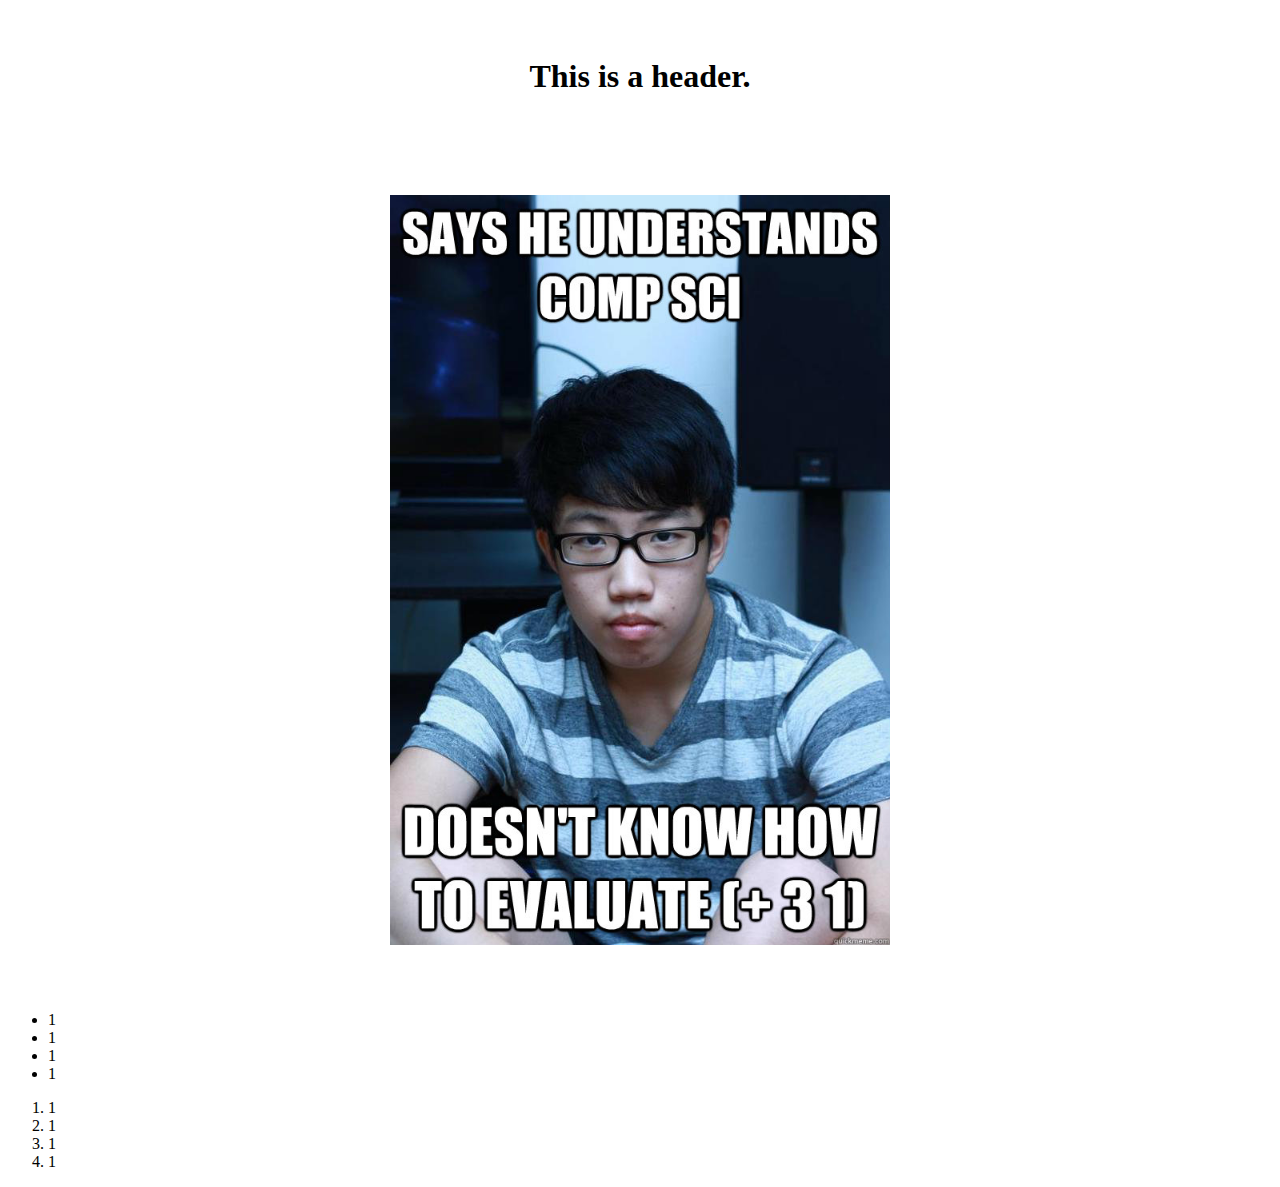
<file: 20170914 WebDev Tutorial/index.html>
<!DOCTYPE html>
<html>
    <head>
        <title>Hello World</title>
        <link rel='stylesheet' type='text/css' href='styles.css'/>
    </head>
    <body>
        <h1 class='center'><b>This is a header.</b></h1>
        <a href='https://google.com' ><img alt='meme' title='a meme' src='pic.jpg' width='500px' class='center'></a>
        <div>
            <ul>
                <li><span>1</span></li>
                <li>1</li>
                <li>1</li>
                <li>1</li>
            </ul>
            <ol>
                <li>1</li>
                <li>1</li>
                <li>1</li>
                <li>1</li>
            </ol>
        </div>
    </body>
</html>
</file>
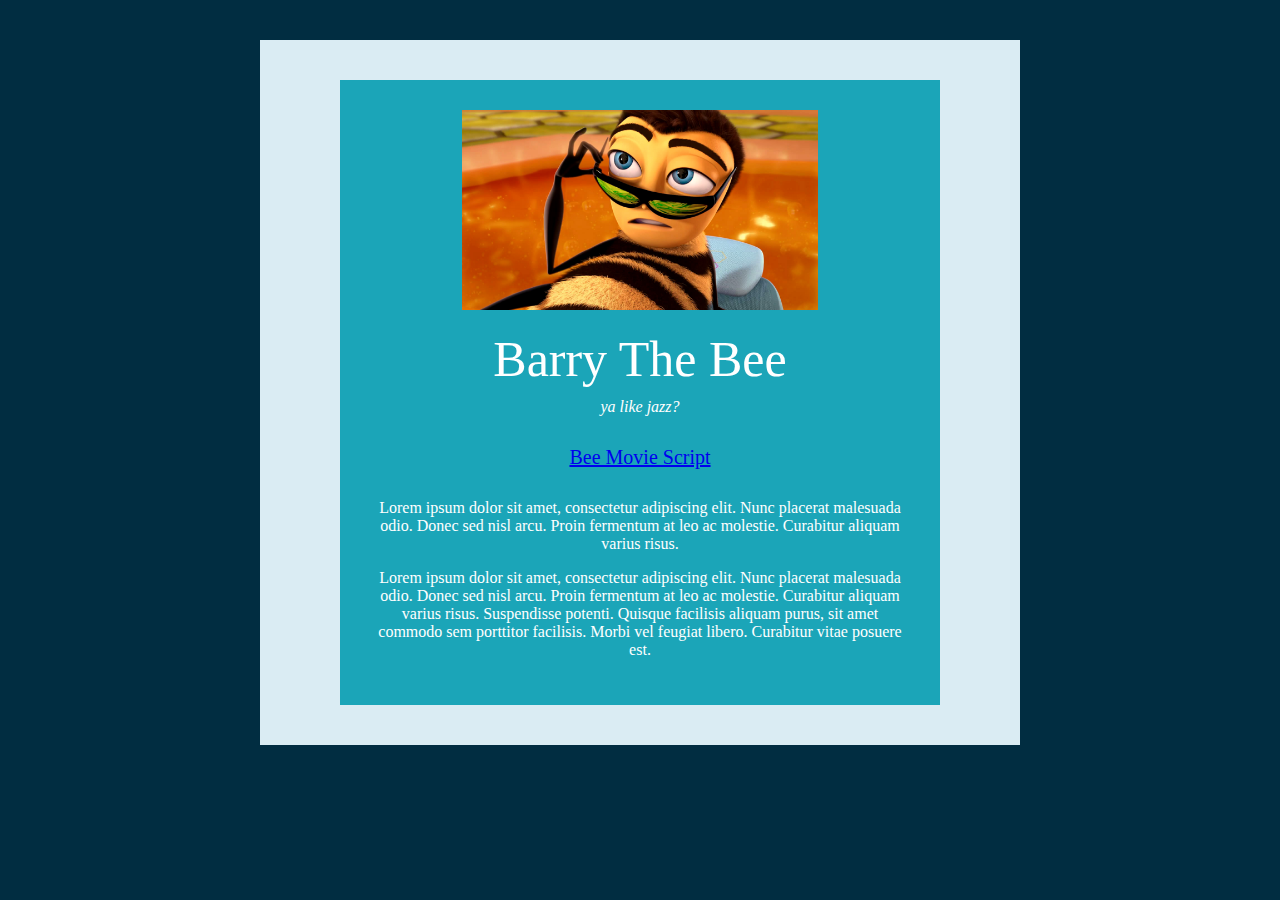
<file: 20170921 Design Challenge/index.html>
<html>
    <head>
        <title>20170921 CS 196 Design Challenge</title>
        <link href="css/styles.css" type="text/css" rel="stylesheet">
    </head>

    <body>
        <div class="container">
            <div class="card">
                <img class="card-image" src="img/bee.jpg" alt="Barry the bee">
                <span class="card-title">Barry The Bee</span>
                <span class="card-subtitle">ya like jazz?</span>
                <span class="card-link"><a href="/">Bee Movie Script</a></span>
                <div class="card-content">
                    <p>Lorem ipsum dolor sit amet, consectetur adipiscing elit. Nunc placerat malesuada odio. Donec sed nisl arcu. Proin fermentum at leo ac molestie. Curabitur aliquam varius risus. </p>
                    <p>Lorem ipsum dolor sit amet, consectetur adipiscing elit. Nunc placerat malesuada odio. Donec sed nisl arcu. Proin fermentum at leo ac molestie. Curabitur aliquam varius risus. Suspendisse potenti. Quisque facilisis aliquam purus, sit amet commodo sem porttitor facilisis. Morbi vel feugiat libero. Curabitur vitae posuere est.</p>
                <div>
            </div>
        </div>
    </body>
</html>
</file>
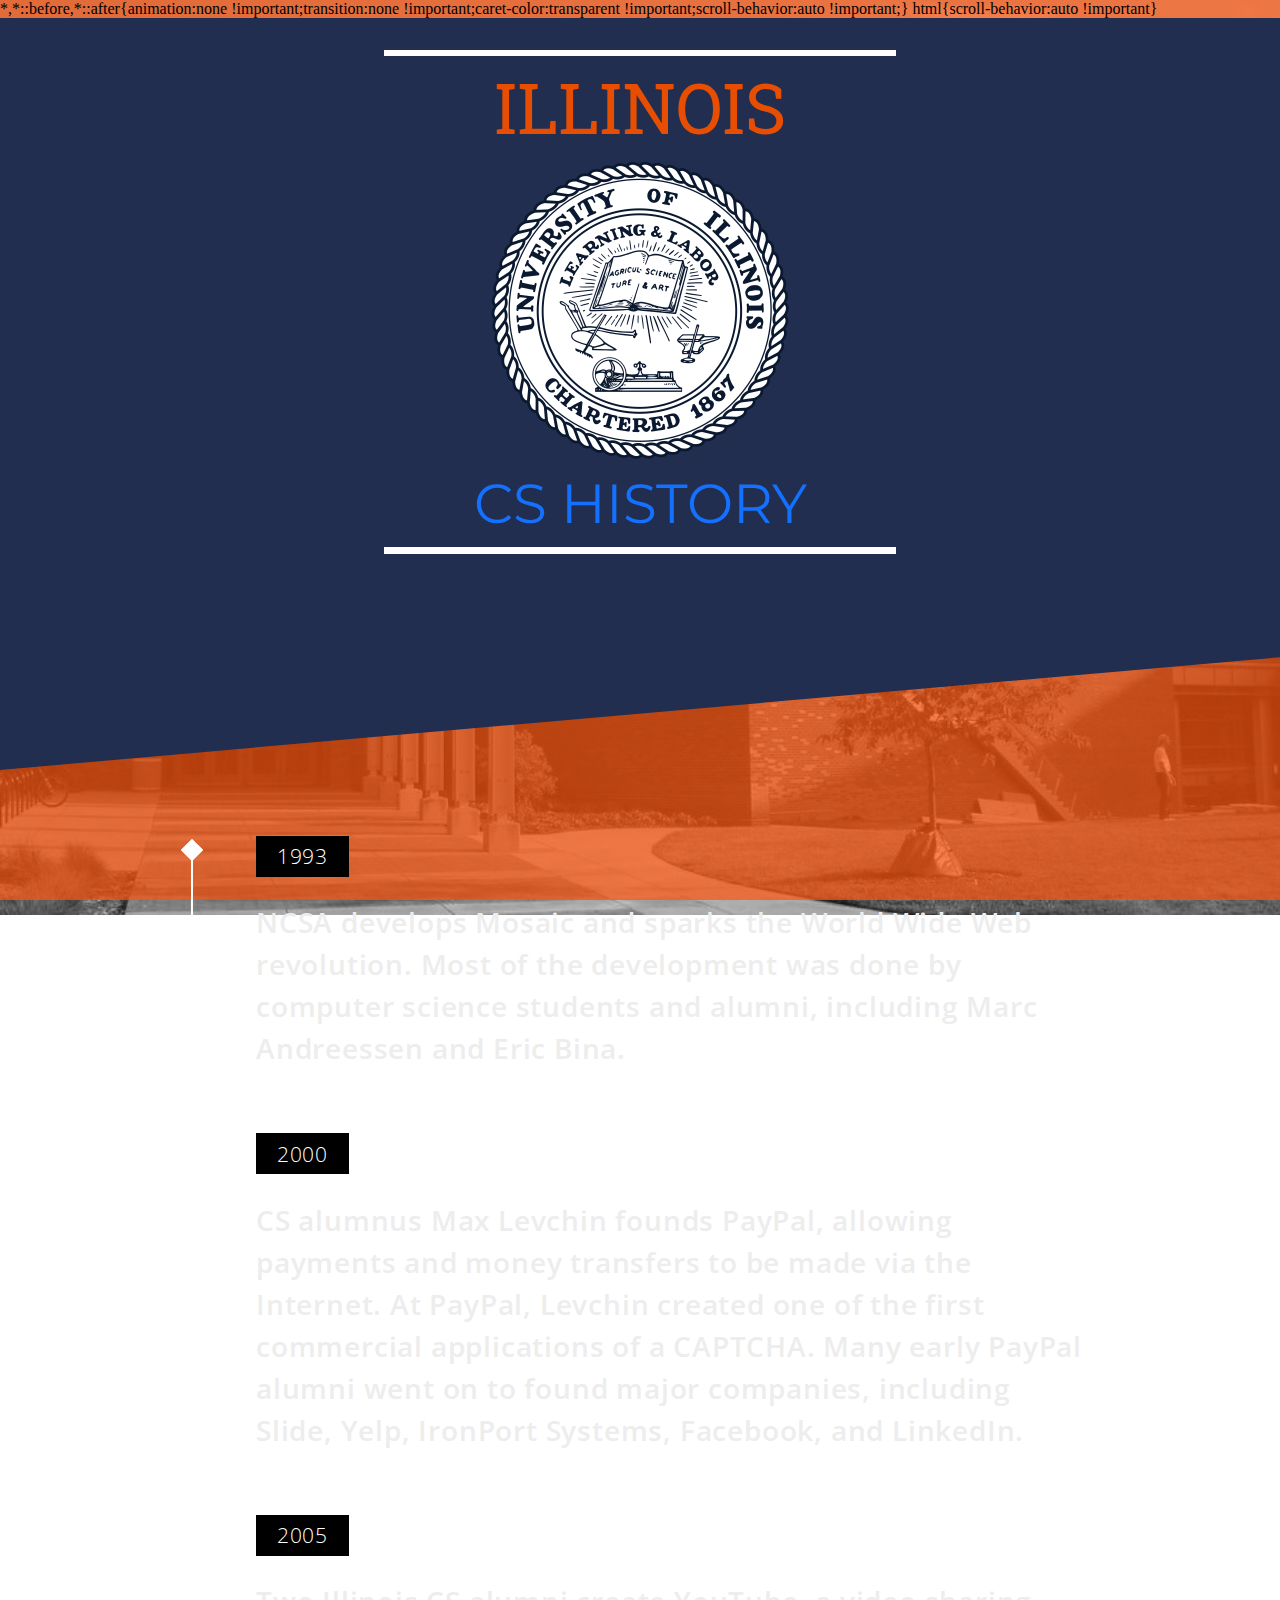
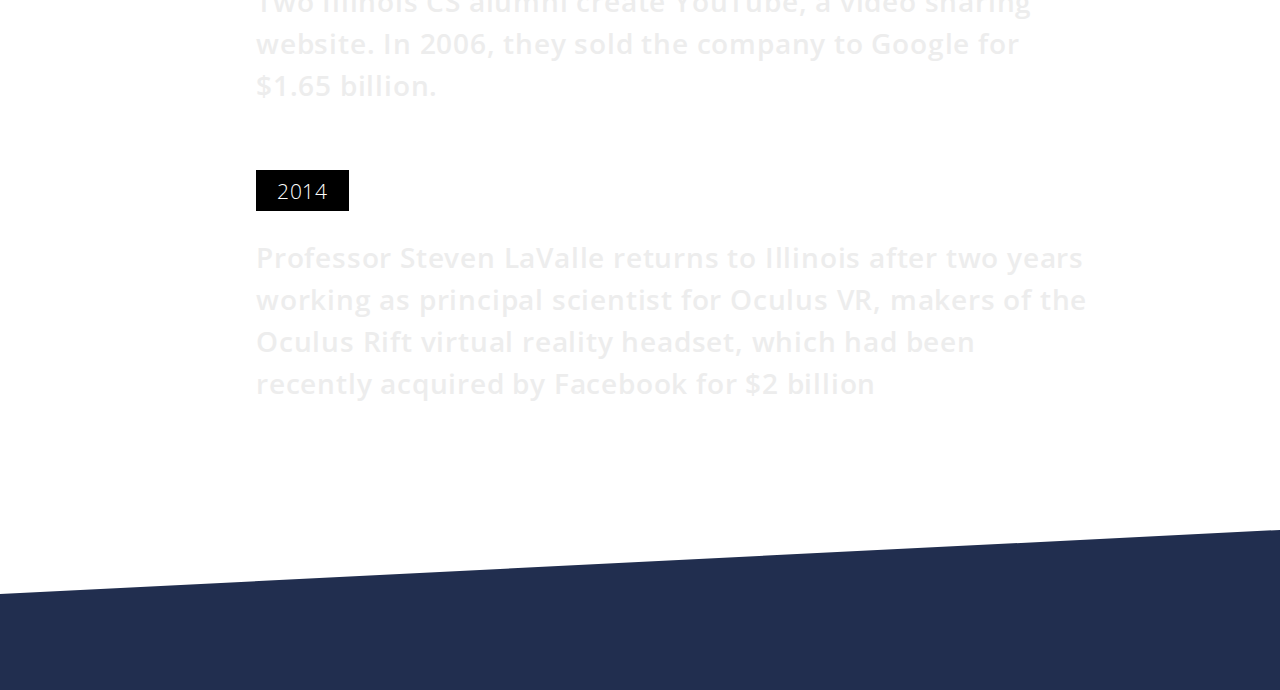
<file: 20170922 WebDev Design Challenge/index.html>
<!DOCTYPE html>
<html>
<head>
    <meta charset="UTF-8" />
    <link type="text/css" rel="stylesheet" href="css/reset.css"/>
    <link type="text/css" rel="stylesheet" href="css/styles.css"/>
    <link type="text/css" rel="stylesheet" href="css/timeline-styles.css"/>
</head>

<body>
    <div class="background-image"></div>
    <div id="landing" class="section">
        <span>&nbsp;</span>
        <span class="horizontal-line">&nbsp;</span>
        <span id="landing-title"><i>ILLINOIS</i></span><br>
        <img src="img/illinois.png"/ id="illini-logo"><br>
        <span id="landing-subtitle">CS HISTORY</span>
        <span class="horizontal-line">&nbsp;</span>
    </div>
    <div class="section">
        <ul class="timeline">
            <li class="timeline-event">
                <label class="timeline-event-icon"></label>
                <div class="timeline-event-copy">
                    <p class="timeline-event-thumbnail">1993</p>
                    <h3>NCSA develops Mosaic and sparks the World Wide Web revolution. Most of the development was done by computer science students and alumni, including Marc Andreessen and Eric Bina.</h3>
                </div>
            </li>
            <li class="timeline-event">
                <label class="timeline-event-icon"></label>
                <div class="timeline-event-copy">
                    <p class="timeline-event-thumbnail">2000</p>
                    <h3>CS alumnus Max Levchin founds PayPal, allowing payments and money transfers to be made via the Internet. At PayPal, Levchin created one of the first commercial applications of a CAPTCHA. Many early PayPal alumni went on to found major companies, including Slide, Yelp, IronPort Systems, Facebook, and LinkedIn.</h3>
                </div>
            </li>
            <li class="timeline-event">
                <label class="timeline-event-icon"></label>
                <div class="timeline-event-copy">
                    <p class="timeline-event-thumbnail">2005</p>
                    <h3>Two Illinois CS alumni create YouTube, a video sharing website. In 2006, they sold the company to Google for $1.65 billion.</h3>
                </div>
            </li>
            <li class="timeline-event">
                <label class="timeline-event-icon"></label>
                <div class="timeline-event-copy">
                    <p class="timeline-event-thumbnail">2014</p>
                    <h3>Professor Steven LaValle returns to Illinois after two years working as principal scientist for Oculus VR, makers of the Oculus Rift virtual reality headset, which had been recently acquired by Facebook for $2 billion</h3>
                </div>
            </li>
        </ul>
    </div>
    <div id="footer" class="section">
        &nbsp;
    </div>
</body>
</html>
</file>
<file: 20170914 WebDev Tutorial/styles.css>
.center {
    display: block;
    text-align: center;
    padding: 50px;
    margin: 0 auto;
}
</file>
<file: 20170921 Design Challenge/css/styles.css>
body {
    background-color: #012D41;
    color: white;
}
.container {
    display: block;
    width: 600px;
    margin: 40px auto;
    background-color: #DAECF3;
    padding: 40px 80px;
}


/* Card Style Properties */
.card {
    background-color: #1BA5B8;
    padding: 30px;
    text-align: center;
}
.card-image {
    height: 200px;
}
.card-title, .card-subtitle, .card-link {
    display: block;
}
.card-title {
    font-size: 50px;
    margin: 20px;
    margin-bottom: 10px;
}
.card-subtitle {
    font-style: italic;
    margin: 10px;
}
.card-link {
    margin: 30px;
    font-size: 20px;
}
</file>
<file: 20170922 WebDev Design Challenge/css/styles.css>
@import url('https://fonts.googleapis.com/css?family=Montserrat:100|Roboto+Slab:700|Roboto:500');

html, body {
    background:
        linear-gradient(
            rgba(255, 85, 15, 0.7),
            rgba(255, 85, 15, 0.7)
        ),
        url("../img/siebel.jpg");
    background-repeat: no-repeat;
    background-size:cover;
    background-attachment: fixed;
    margin: 0;
}
.horizontal-line {
    width: 40%;
    height: .4em;
    background-color: white;
    display: block;
    margin: 1em auto;
}


#illini-logo {
    margin: 0 auto;
    margin-top: 2em;
    display: block;
    width: 300px;
}


#landing, #footer {
background-color: #212E4F;
}
#landing {
    height: 47em;
    width: 100%;
    clip-path: polygon(0 0, 100% 0, 100% 85%, 0 100%);
}
#landing-title, #landing-subtitle {
    display: block;
    text-align: center;
    margin: 0 auto;
}
#landing-title {
    font-size: 70px;
    font-family: 'Roboto Slab', serif;
    margin-bottom: -30px;
    color: #E84E01;
}
#landing-subtitle {
    font-size: 55px;
    font-family: 'Montserrat', sans-serif;
    color: #1471FF;
}
#footer {
    height: 10em;
    clip-path: polygon(0 40%, 100% 0, 100% 100%, 0% 100%);
}
</file>
<file: 20170922 WebDev Design Challenge/css/timeline-styles.css>
/* Technically using a CodePen is not against the rules.
    This is not an external library, and the rules did not
    specify that I must be the author of all html and css,
    it only specified that the website must only be writtened
    in html and css. Code sample has been modified to fit needs.

    Here's the CodePen: https://codepen.io/Fischaela/pen/sJdqg/ */



/* Variables */
/* Fonts */
@import url(https://fonts.googleapis.com/css?family=Open+Sans:300,700);
.timeline {
  font-family: 'Open Sans', 'Helvetica Neue', Helvetica, Arial, sans-serif;
  font-size: 1em;
  font-weight: 300;
  line-height: 1.5;
  letter-spacing: 0.05em;
  color: #EDEDED;
}

/* Layout */
* {
  -moz-box-sizing: border-box;
  -webkit-box-sizing: border-box;
  box-sizing: border-box;
}

/* Styling */
.timeline {
  position: relative;
  max-width: 90%;
  margin: 4em auto;
  margin-left: 10em;
}
.timeline:before {
  background-color: white;
  content: '';
  margin-left: -1px;
  margin-top:10px;
  position: absolute;
  top: 0;
  left: 2em;
  width: 2px;
  height: 100%;
}

.timeline-event {
  position: relative;
}

/*.timeline-event:hover .timeline-event-icon {
  -moz-transform: rotate(-45deg);
  -ms-transform: rotate(-45deg);
  -webkit-transform: rotate(-45deg);
  transform: rotate(-45deg);
  background-color: #a83279;
}
.timeline-event:hover .timeline-event-thumbnail {
  -moz-box-shadow: inset 40em 0 0 0 #a83279;
  -webkit-box-shadow: inset 40em 0 0 0 #a83279;
  box-shadow: inset 40em 0 0 0 #a83279;
}*/

.timeline-event-copy {
  padding: 2em;
  position: relative;
  top: -1.875em;
  left: 4em;
  width: 80%;
}
.timeline-event-copy h3 {
  font-size: 1.75em;
}
.timeline-event-copy h4 {
  font-size: 1.2em;
  margin-bottom: 1.2em;
}
.timeline-event-copy strong {
  font-weight: 700;
}
.timeline-event-copy p:not(.timeline-event-thumbnail) {
  padding-bottom: 1.2em;
}

.timeline-event-icon {
  -moz-transition: -moz-transform 0.2s ease-in;
  -o-transition: -o-transform 0.2s ease-in;
  -webkit-transition: -webkit-transform 0.2s ease-in;
  transition: transform 0.2s ease-in;
  -moz-transform: rotate(45deg);
  -ms-transform: rotate(45deg);
  -webkit-transform: rotate(45deg);
  transform: rotate(45deg);
  background-color: white;
  outline: 10px solid rgb(0,0,0,0);
  display: block;
  margin: 0.5em 0.5em 0.5em -0.5em;
  position: absolute;
  top: 0;
  left: 2em;
  width: 1em;
  height: 1em;
}

.timeline-event-thumbnail {
    background-color: black;
  -moz-transition: box-shadow 0.5s ease-in 0.1s;
  -o-transition: box-shadow 0.5s ease-in 0.1s;
  -webkit-transition: box-shadow 0.5s ease-in;
  -webkit-transition-delay: 0.1s;
  transition: box-shadow 0.5s ease-in 0.1s;
  color: white;
  font-size: 1.3em;
  background-color: ;
  -moz-box-shadow: inset 0 0 0 0em #ef795a;
  -webkit-box-shadow: inset 0 0 0 0em #ef795a;
  box-shadow: inset 0 0 0 0em #ef795a;
  display: inline-block;
  margin-bottom: 1.2em;
  padding: 0.25em 1em 0.2em 1em;
}



.timeline-event-copy h3{
    font-weight: 600;
}
</file>
